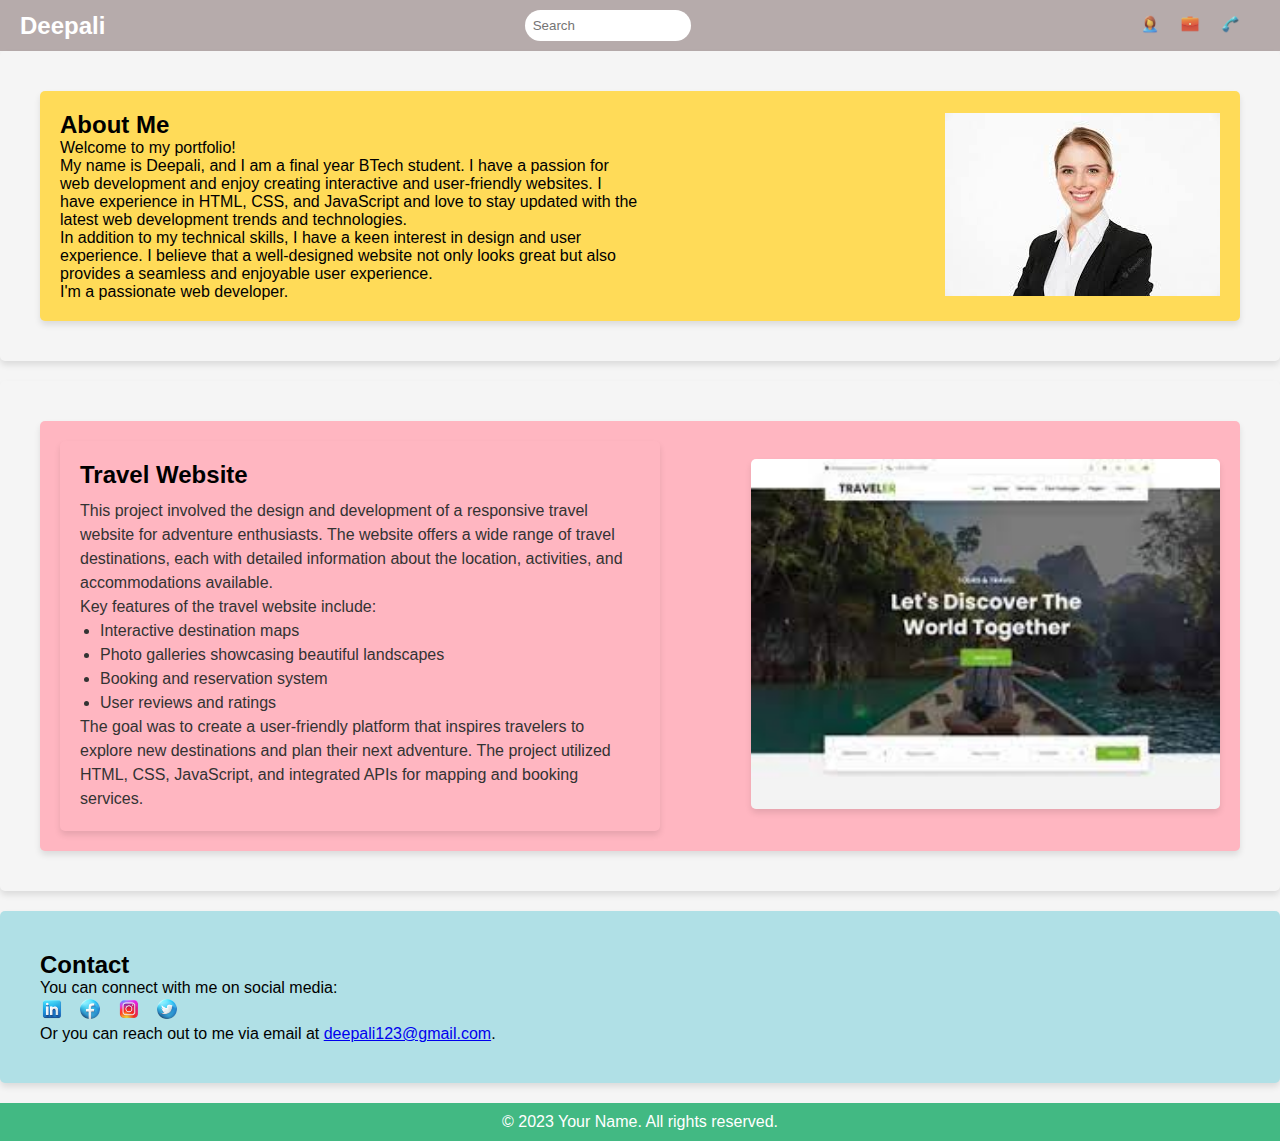
<file: Bharat_intern/Portfolio/index.html>
<!DOCTYPE html>
<html lang="en">
<head>
    <meta charset="UTF-8">
    <meta name="viewport" content="width=device-width, initial-scale=1.0">
    <link rel="stylesheet" href="styles.css">
    <title>Portfolio</title>
</head>
<body>
    <header>
        <nav>
            <div class="logo">
                <h1>Deepali</h1>
            </div>
            <div class="search-bar">
                <input type="text" placeholder="Search">
                
            </div>
            <ul>
                <li><a href="#about"><img src="about.png" alt="About"></a></li>
                <li><a href="#portfolio"><img src="portfolio.png" alt="Portfolio"></a></li>
                <li><a href="#contact"><img src="contact.png" alt="Contact"></a></li>
            </ul>
        </nav>
    </header>

    <main class="content">
        <!-- ... previous HTML code ... -->

<section id="about" class="section">
    <div class="about-content">
        <div class="about-description">
            <h2>About Me</h2>
            <p>Welcome to my portfolio! <p>My name is Deepali, and I am a final year BTech student. I have a passion for web development and enjoy creating interactive and user-friendly websites. I have experience in HTML, CSS, and JavaScript and love to stay updated with the latest web development trends and technologies.</p>
            <p>In addition to my technical skills, I have a keen interest in design and user experience. I believe that a well-designed website not only looks great but also provides a seamless and enjoyable user experience.</p> I'm a passionate web developer.</p>
        </div>
        <div class="about-image">
            <img src="girl.jpeg" alt="Your Image">
        </div>
    </div>
</section>

<!-- ... more sections ... -->

<!-- ... previous HTML code ... -->

<!-- ... previous HTML code ... -->

<section id="portfolio" class="section">
    <div class="portfolio-content">
        <div class="portfolio-description">
            <h2>Travel Website</h2>
            <p>This project involved the design and development of a responsive travel website for adventure enthusiasts. The website offers a wide range of travel destinations, each with detailed information about the location, activities, and accommodations available.</p>
            <p>Key features of the travel website include:</p>
            <ul>
                <li>Interactive destination maps</li>
                <li>Photo galleries showcasing beautiful landscapes</li>
                <li>Booking and reservation system</li>
                <li>User reviews and ratings</li>
            </ul>
            <p>The goal was to create a user-friendly platform that inspires travelers to explore new destinations and plan their next adventure. The project utilized HTML, CSS, JavaScript, and integrated APIs for mapping and booking services.</p>
        </div>
        <div class="portfolio-image">
            <img src="project.jpeg" alt="Travel Website">
        </div>
    </div>
</section>

<!-- ... more sections ... -->


<!-- ... more sections ... -->


       <!-- ... previous HTML code ... -->

<section id="contact" class="section">
    <h2>Contact</h2>
    <p>You can connect with me on social media:</p>
    <ul class="social-icons">
        <li><a href="https://www.linkedin.com/"><img src="linkedin.png" alt="LinkedIn"></a></li>
        <li><a href="https://www.facebook.com/"><img src="facebook.png" alt="Facebook"></a></li>
        <li><a href="https://www.instagram.com/"><img src="instagram.png" alt="Instagram"></a></li>
        <li><a href="https://twitter.com/"><img src="twitter.png" alt="Twitter"></a></li>
    </ul>
    <p>Or you can reach out to me via email at <a href="mailto:your.email@example.com">deepali123@gmail.com</a>.</p>
</section>

<!-- ... more sections ... -->

    </main>

   

    <footer>
        <p>&copy; 2023 Your Name. All rights reserved.</p>
    </footer>
</body>
</html>
</file>
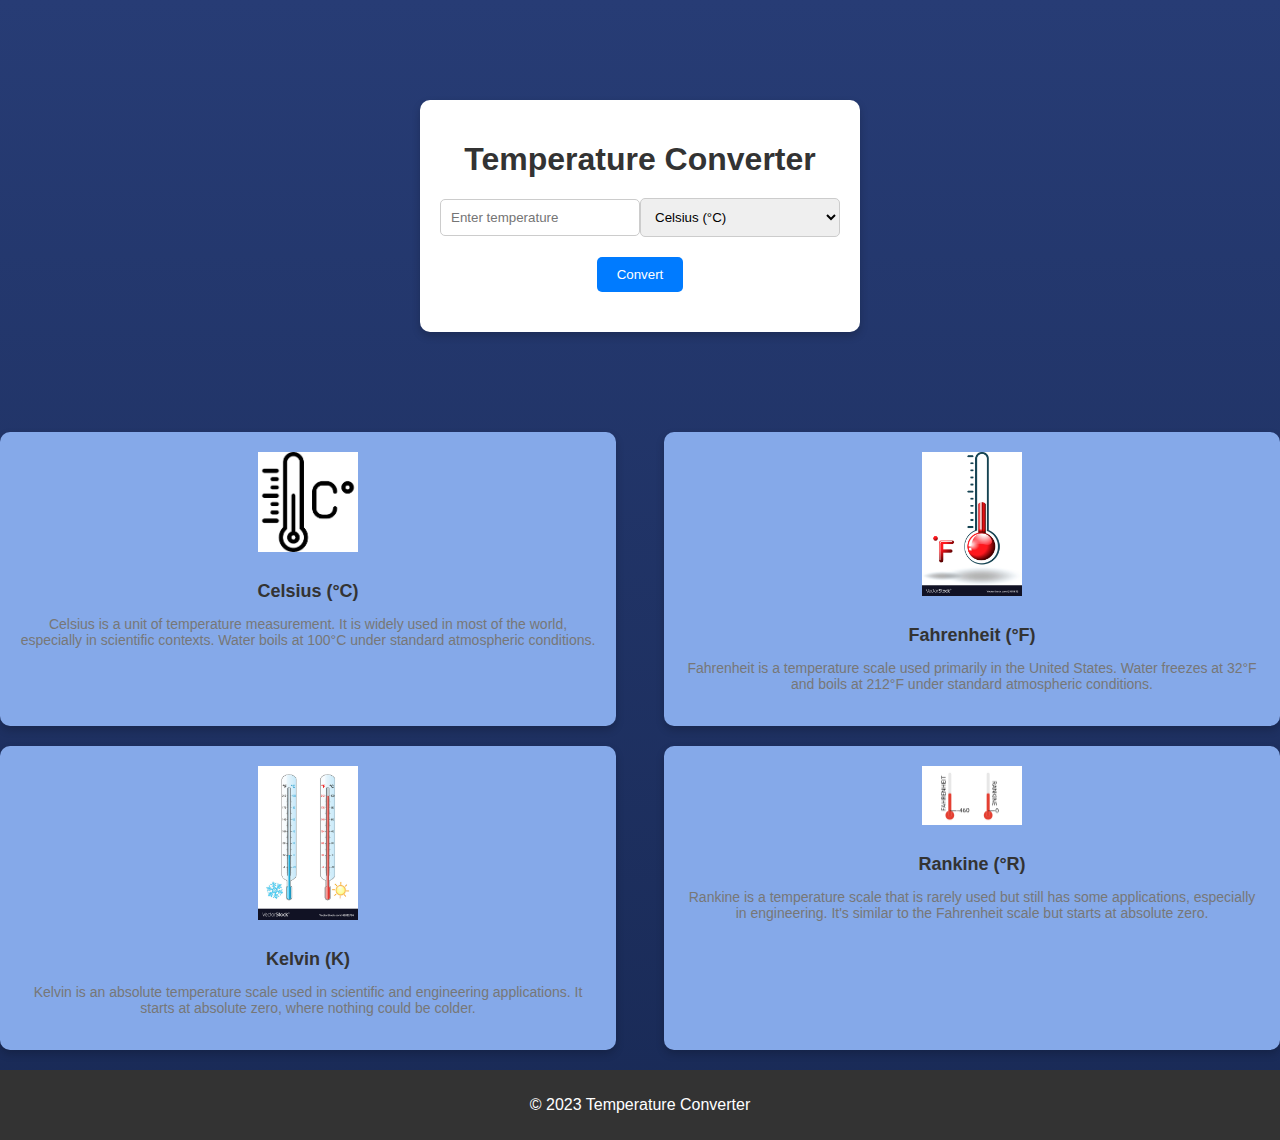
<file: Bharat_intern/Temperature converter/index.html>
<!DOCTYPE html>
<html lang="en">
<head>
    <meta charset="UTF-8">
    <meta name="viewport" content="width=device-width, initial-scale=1.0">
    <title>Temperature Converter</title>
    <link rel="stylesheet" href="styles.css">
</head>
<body>
    <div class="container">
        <h1>Temperature Converter</h1>
        <div class="input-container">
            <input type="number" id="inputTemp" placeholder="Enter temperature">
            <select id="fromUnit">
                <option value="celsius">Celsius (°C)</option>
                <option value="fahrenheit">Fahrenheit (°F)</option>
                <option value="kelvin">Kelvin (K)</option>
                <option value="rankine">Rankine (°R)</option>
            </select>
        </div>
        <button id="convertButton">Convert</button>
        <div id="result"></div>
    </div>

    <div class="unit-info">
        <div class="unit">
            <img src="celcius.png" alt="Celsius">
            <h2>Celsius (°C)</h2>
            <p>Celsius is a unit of temperature measurement. It is widely used in most of the world, especially in scientific contexts. Water boils at 100°C under standard atmospheric conditions.</p>
        </div>
        <div class="unit">
            <img src="farenhite.jpg" alt="Fahrenheit">
            <h2>Fahrenheit (°F)</h2>
            <p>Fahrenheit is a temperature scale used primarily in the United States. Water freezes at 32°F and boils at 212°F under standard atmospheric conditions.</p>
        </div>
        <div class="unit">
            <img src="kelvin.jpg" alt="Kelvin">
            <h2>Kelvin (K)</h2>
            <p>Kelvin is an absolute temperature scale used in scientific and engineering applications. It starts at absolute zero, where nothing could be colder.</p>
        </div>
        <div class="unit">
            <img src="rankine.png" alt="Rankine">
            <h2>Rankine (°R)</h2>
            <p>Rankine is a temperature scale that is rarely used but still has some applications, especially in engineering. It's similar to the Fahrenheit scale but starts at absolute zero.</p>
        </div>
    </div>

    <footer class="footer">
        <p>&copy; 2023 Temperature Converter</p>
    </footer>

    <script src="script.js"></script>
</body>
</html>
</file>
<file: Bharat_intern/Temperature converter/styles.css>
body {
    font-family: Arial, sans-serif;
    text-align: center;
    margin: 0;
    padding: 0;
    background: linear-gradient(to bottom, #273c75, #192a56); /* Darker shades of blue */
    color: #fff;
}

.container {
    margin: 100px auto;
    width: 400px;
    background-color: #fff;
    border-radius: 10px;
    box-shadow: 0 4px 8px rgba(0, 0, 0, 0.2);
    padding: 20px;
}

h1 {
    color: #333;
    margin-bottom: 20px;
}

.input-container {
    display: flex;
    justify-content: space-between;
    align-items: center;
    margin-bottom: 20px;
}

input[type="number"] {
    flex: 1;
    padding: 10px;
    border: 1px solid #ccc;
    border-radius: 5px;
}

select {
    flex: 1;
    padding: 10px;
    border: 1px solid #ccc;
    border-radius: 5px;
}

button {
    padding: 10px 20px;
    background-color: #007BFF;
    color: #fff;
    border: none;
    cursor: pointer;
    border-radius: 5px;
}

button:hover {
    background-color: #0056b3;
}

#result {
    margin-top: 20px;
    font-size: 20px;
    color: #333;
}

.unit-info {
    display: flex;
    justify-content: space-between;
    flex-wrap: wrap;
    margin-top: 50px;
    color: #100242;
}

.unit {
    width: 45%;
    padding: 20px;
    background-color:  #85a9e9; /* Monochrome background */
    border-radius: 10px;
    box-shadow: 0 4px 8px rgba(0, 0, 0, 0.2);
    margin-bottom: 20px;
    text-align: center;
    color: #03000f;
}

.unit img {
    max-width: 100px;
    margin-bottom: 10px;
}

.unit h2 {
    font-size: 18px;
    color: #333;
    margin-bottom: 10px;
}

.unit p {
    font-size: 14px;
    color: #777;
}

.footer {
    background-color: #333;
    color: #fff;
    padding: 10px;
    text-align: center;
}
</file>
<file: Bharat_intern/Portfolio/styles.css>
/* Reset some default styles */
body, h1, h2, h3, p, ul, li {
    margin: 0;
    padding: 0;
}

body {
    font-family: Arial, sans-serif;
    background-color: #f5f5f5;
}

header {
    background-color: #b6abab; /* Pastel green */
    color: #fff;
    padding: 10px 0;
}

nav {
    display: flex;
    justify-content: space-between;
    align-items: center;
    padding: 0 20px;
}

nav .logo h1 {
    font-size: 24px;
}

.search-bar {
    display: flex;
    align-items: center;
    margin-right: 20px;
}

.search-bar input {
    width: 150px;
    padding: 8px;
    border: none;
    border-radius: 20px;
    margin-right: 10px;
}

.search-bar button {
    background: none;
    border: none;
    cursor: pointer;
}

.search-bar img {
    width: 20px;
    height: 20px;
}

nav ul {
    list-style: none;
    display: flex;
}

nav ul li {
    margin-right: 20px;
}

nav a img {
    width: 20px;
    height: 20px;
    opacity: 0.7;
    transition: opacity 0.3s ease;
}

nav a img:hover {
    opacity: 1;
}

/* Create sections with different pastel colors */
.section {
    padding: 40px;
    border-radius: 5px;
    box-shadow: 0 4px 6px rgba(0, 0, 0, 0.1);
    margin-bottom: 20px;
}




/* Two-column layout for the Portfolio section */
.portfolio-content {
    display: flex;
    justify-content: space-between;
    align-items: center;
    background-color: #ffb6c1; /* Pastel pink - Background color for the whole Portfolio section */
    padding: 20px;
    border-radius: 5px;
    box-shadow: 0 4px 6px rgba(0, 0, 0, 0.1);
}
.portfolio-description {
    flex: 1;
    text-align: left;
    padding: 20px;
    background-color: #ffb6c1; /* Pastel pink */
    border-radius: 5px;
    box-shadow: 0 4px 6px rgba(0, 0, 0, 0.1);
}

.portfolio-description h2 {
    font-size: 24px;
    margin-bottom: 10px;
}

.portfolio-description p {
    font-size: 16px;
    line-height: 1.5;
    color: #333;
}

.portfolio-description ul {
    list-style-type: disc;
    margin-left: 20px;
}

.portfolio-description ul li {
    font-size: 16px;
    line-height: 1.5;
    color: #333;
}


.portfolio-image {
    flex: 1;
    text-align: right;
}

.portfolio-image img {
    max-width: 100%;
    height: 350px;
    border-radius: 5px;
    box-shadow: 0 4px 6px rgba(0, 0, 0, 0.1);
}

/* ... other section styles ... */

#contact {
    background-color: #b0e0e6; /* Pastel blue */
}
/* ... previous CSS code ... */

/* Styling for small social media icons */
.social-icons {
    list-style: none;
    padding: 0;
    margin: 0;
}

.social-icons li {
    display: inline;
    margin-right: 10px;
}

.social-icons a img {
    width: 24px; /* Adjust the width to control icon size */
    height: 24px; /* Adjust the height to control icon size */
}

/* ... other section styles ... */


/* Additional styles for the footer */
footer {
    background-color: #42b983; /* Pastel green */
    color: #fff;
    padding: 10px 0;
    text-align: center;
}
/* ... previous CSS code ... */

/* Two-column layout for the About section */
/* ... previous CSS code ... */

/* Two-column layout for the About section */
.about-content {
    display: flex;
    justify-content: space-between;
    align-items: center;
    background-color: #ffdb58; /* Pastel yellow - Background color for the whole About section */
    padding: 20px;
    border-radius: 5px;
    box-shadow: 0 4px 6px rgba(0, 0, 0, 0.1);
}

.about-description {
    flex: 1;
    text-align: left;
}

.about-image {
    flex: 1;
    text-align: right;
}

.about-image img {
    max-width: 100%;
    height: auto;
}

/* ... other section styles ... */
</file>
